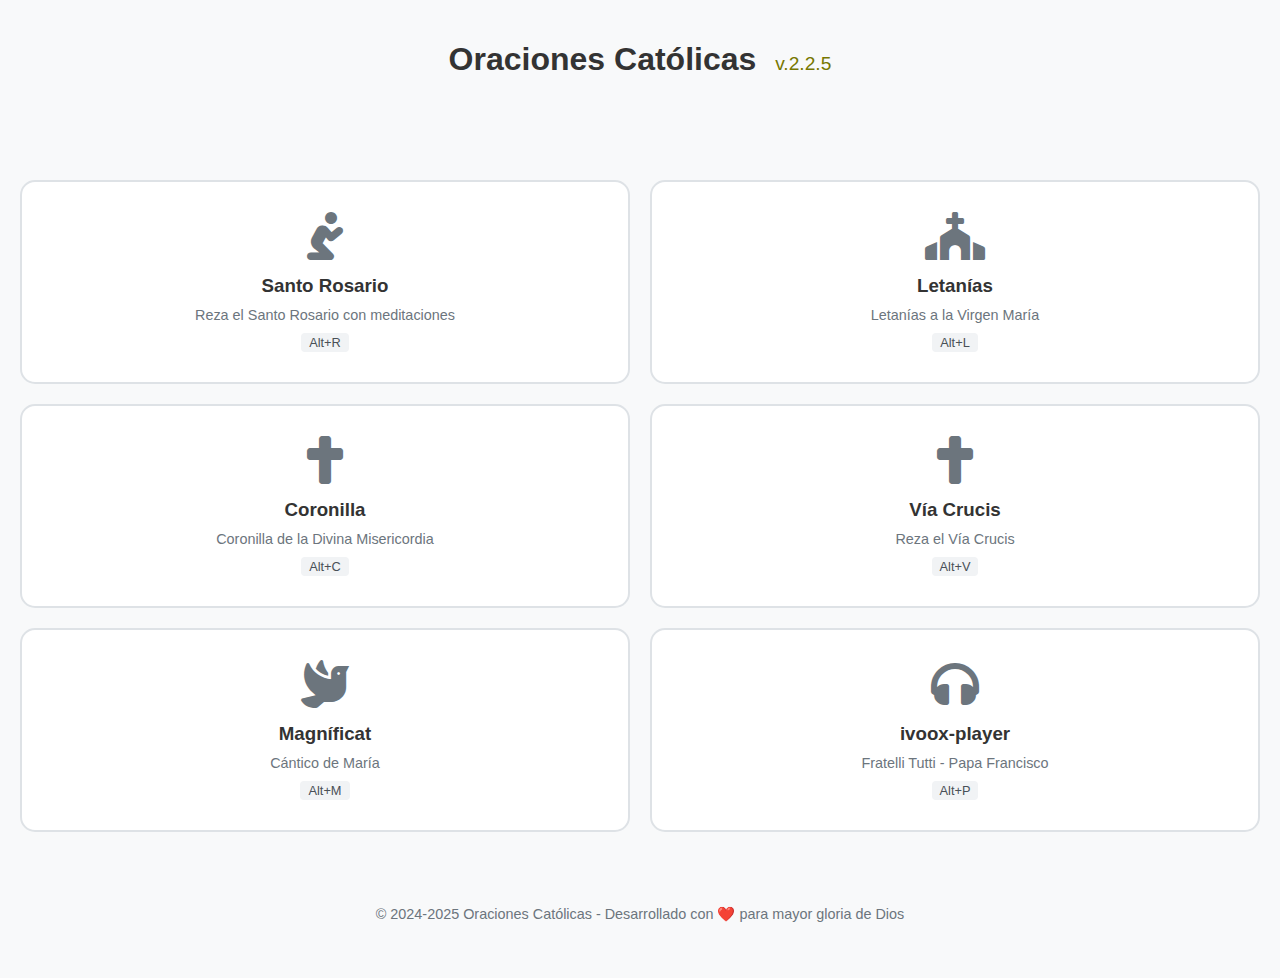
<file: index.html>
<!DOCTYPE html>
<html lang="es">
<head>
    <meta charset="UTF-8">
    <meta name="viewport" content="width=device-width, initial-scale=1.0">
    <title>Oraciones Católicas</title>
    <link rel="stylesheet" href="https://cdnjs.cloudflare.com/ajax/libs/font-awesome/5.15.4/css/all.min.css">
    <style>
        body {
            font-family: Arial, sans-serif;
            margin: 0;
            padding: 20px;
            background-color: #f8f9fa;
            min-height: 100vh;
            display: flex;
            flex-direction: column;
            align-items: center;
        }

        .titulo {
            text-align: center;
            margin-bottom: 40px;
            color: #333;
        }

        .version {
            font-size: 0.6em;
            color: #770;
            font-weight: normal;
            margin-left: 10px;
        }

        .menu-grid {
            display: grid;
            grid-template-columns: repeat(2, 1fr);
            gap: 20px;
            min-width: 100px;
            width: 100%;
            padding: 20px;
            margin: 20px 0;
        }

        .menu-item {
            display: flex;
            flex-direction: column;
            align-items: center;
            padding: 30px;
            background-color: white;
            border: 2px solid #dee2e6;
            border-radius: 15px;
            text-decoration: none;
            color: #333;
            transition: all 0.3s ease;
        }

        .menu-item:hover {
            transform: translateY(-5px);
            box-shadow: 0 5px 15px rgba(0,0,0,0.1);
        }

        .menu-item i {
            font-size: 48px;
            margin-bottom: 15px;
            color: #6c757d;
        }

        .menu-item:hover i {
            color: #495057;
        }

        .menu-item h3 {
            margin: 0;
            text-align: center;
        }

        .menu-item p {
            margin: 10px 0 0;
            font-size: 0.9em;
            color: #6c757d;
            text-align: center;
        }

        .tecla {
            display: inline-block;
            padding: 2px 8px;
            background-color: #f1f3f5;
            border-radius: 4px;
            font-size: 0.8em;
            color: #495057;
            margin-top: 10px;
        }

        footer {
            margin-top: auto;
            padding: 20px;
            color: #6c757d;
            text-align: center;
            font-size: 0.9em;
        }

        /* Media Queries para dispositivos móviles */
        @media (max-width: 768px) {
            .menu-grid {
                grid-template-columns: 1fr;
            }

            .menu-item h3 {
                font-size: 1.5em;
            }

            .menu-item p {
                font-size: 1em;
            }

            .menu-item i {
                font-size: 56px;
            }
        }
    </style>
</head>
<body>
    <div class="titulo">
        <h1>Oraciones Católicas <span id="version" class="version">v.3.1</span></h1>
    </div>

    <div class="menu-grid">
        <a href="SantoRosario/SantoRosario-SVG-v.1.html" class="menu-item">
            <i class="fas fa-pray"></i>
            <h3>Santo Rosario</h3>
            <p>Reza el Santo Rosario con meditaciones</p>
            <span class="tecla">Alt+R</span>
        </a>

        <a href="Letanias_.html" class="menu-item">
            <i class="fas fa-church"></i>
            <h3>Letanías</h3>
            <p>Letanías a la Virgen María</p>
            <span class="tecla">Alt+L</span>
        </a>

        <a href="CoronillaDivinaMisericordia/CoronillaDivinaMisericordia.html" class="menu-item">
            <i class="fas fa-cross"></i>
            <h3>Coronilla</h3>
            <p>Coronilla de la Divina Misericordia</p>
            <span class="tecla">Alt+C</span>
        </a>

        <a href="ViaCrucis/ViaCrucis-Cuaresma.html" class="menu-item">
            <i class="fas fa-cross"></i>
            <h3>Vía Crucis</h3>
            <p>Reza el Vía Crucis</p>
            <span class="tecla">Alt+V</span>
        </a>

        <a href="Magnificat.html" class="menu-item">
            <i class="fas fa-dove"></i>
            <h3>Magníficat</h3>
            <p>Cántico de María</p>
            <span class="tecla">Alt+M</span>
        </a>

        <a href="ivoox-player.html" target="_blank" class="menu-item">
            <i class="fas fa-headphones"></i>
            <h3>ivoox-player</h3>
            <p>Fratelli Tutti - Papa Francisco</p>
            <span class="tecla">Alt+P</span>
        </a>

    </div>

    <footer>
        <p>© 2024-2025 Oraciones Católicas - Desarrollado con ❤️ para mayor gloria de Dios</p>
    </footer>

    <script src="menu.js"></script>
    <script>
        // Manejar atajos de teclado
        document.addEventListener('keydown', (e) => {
            if (e.altKey) {
                switch(e.key.toLowerCase()) {
                    case 'r':
                        window.location.href = 'SantoRosario/SantoRosario-SVG-v.1.html';
                        break;
                    case 'c':
                        window.location.href = 'CoronillaDivinaMisericordia/CoronillaDivinaMisericordia.html';
                        break;
                    case 'l':
                        window.location.href = 'Letanias_.html';
                        break;
                    case 'm':
                        window.location.href = 'Magnificat.html';
                        break;
                    case 'p':
                        window.location.href = 'ivoox-player.html';
                        break;
                    case 'v':
                        window.location.href = 'ViaCrucis/ViaCrucis-Cuaresma.html';
                        break;
                }
            }
        });
        //recupera la version del archivo que está en el menú
        document.getElementById('version').innerText = 'v.' + menuConfig.version;
        // Eliminar el menú después de que se haya cargado, porque en este punto ya no se necesita
        document.addEventListener('DOMContentLoaded', () => {
            deleteMenu();
        });
    </script>
</body>
</html>
</file>
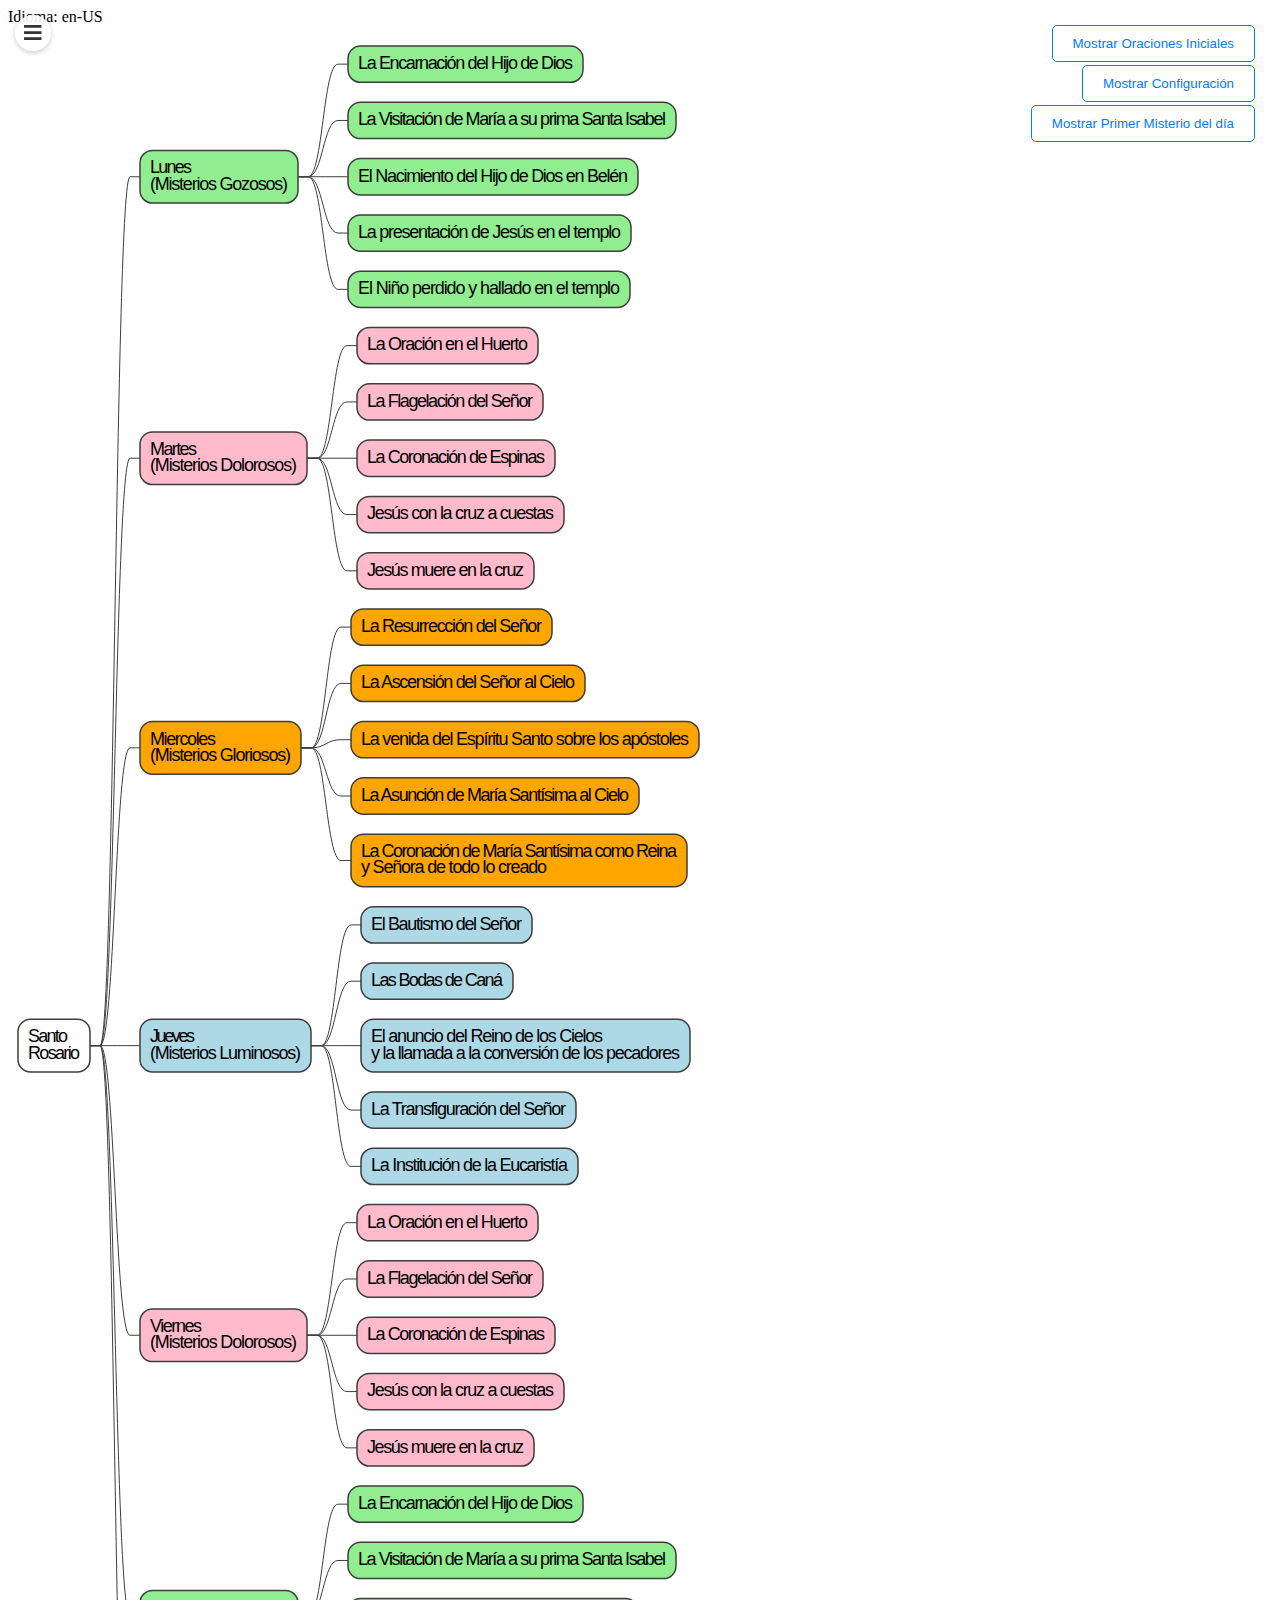
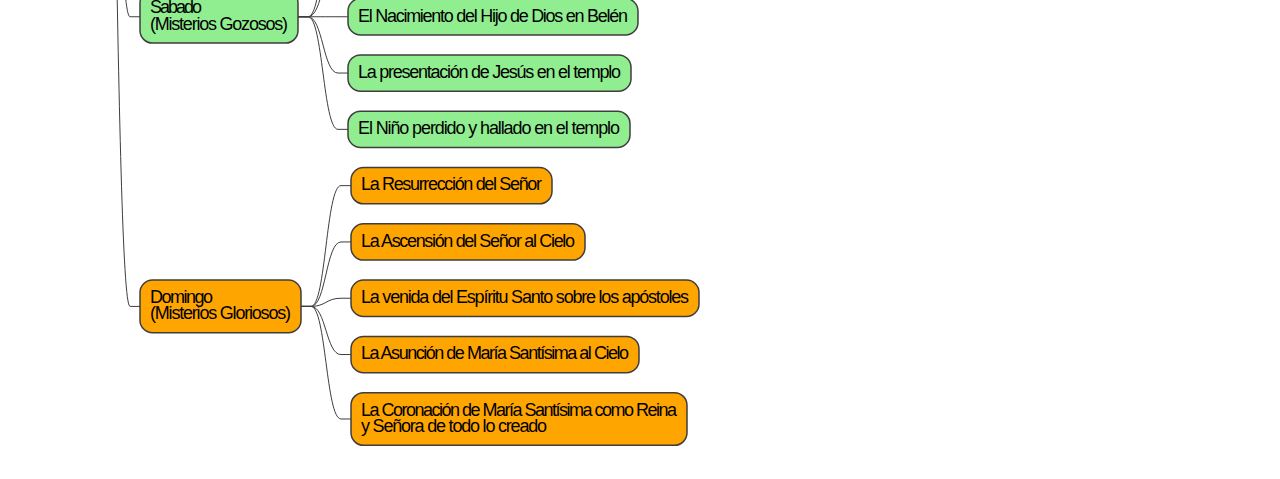
<file: SantoRosario/SantoRosario-SVG-v.1.html>
<!DOCTYPE html>
<html lang="es">
<head>
  <meta charset="UTF-8">
  <meta name="viewport" content="width=device-width, initial-scale=1.0">
  <title>Oracion del Santo Rosario</title>
  <link rel="stylesheet" type="text/css" href="styles.css">
  <link rel="stylesheet" href="https://cdnjs.cloudflare.com/ajax/libs/font-awesome/5.15.4/css/all.min.css">
  <link rel="stylesheet" href="../menu.css">
  <script src="../menu.js"></script>
</head>
<body>
    <div id="evento">Traza</div>
    <svg xmlns="http://www.w3.org/2000/svg" xmlns:xlink="http://www.w3.org/1999/xlink" contentStyleType="text/css" height="2041px" preserveAspectRatio="none" style="width:703px;height:2041px;background:#FFFFFF;" version="1.1" viewBox="0 0 703 2041" width="703px" zoomAndPan="magnify">
        <defs/>
        <g>
            <rect id="SantoRosario" fill="#FFFFFF" height="52.5938" rx="12.5" ry="12.5" style="stroke:#3f3d3d;stroke-width:1.5;" width="72" x="10" y="993.3438" onclick="toggleVisibility('SantoRosario')"/>
            <text id="SR1" fill="#000000" font-family="sans-serif" font-size="14" lengthAdjust="spacing" textLength="40" x="20" y="1016.3389" onclick="toggleVisibility('SantoRosario')">Santo</text>
            <text id="SR2" fill="#000000" font-family="sans-serif" font-size="14" lengthAdjust="spacing" textLength="52" x="20" y="1032.6357" onclick="toggleVisibility('SantoRosario')">Rosario</text>


            <rect id="Lunes" fill="#90EE90" height="52.5938" rx="12.5" ry="12.5" style="stroke:#3f3d3d;stroke-width:1.5;" width="158" x="132" y="124.4453" onclick="toggleVisibility('Lunes')"/>
            <text id="L" fill="#000000" font-family="sans-serif" font-size="14" lengthAdjust="spacing" textLength="42" x="142" y="147.4404" onclick="toggleVisibility('Lunes')">Lunes</text>
            <text id="TL" fill="#000000" font-family="sans-serif" font-size="14" lengthAdjust="spacing" textLength="138" x="142" y="163.7373" onclick="toggleVisibility('Lunes')">(Misterios Gozosos)</text>
            
            <rect id="RL1" fill="#90EE90" height="36.2969" rx="12.5" ry="12.5" style="stroke:#3f3d3d;stroke-width:1.5;" width="235" x="340" y="20" onclick="event.stopPropagation(); toggleVisibilityMisterio('RL1')"/>
            <text id="TL1" fill="#000000" font-family="sans-serif" font-size="14" lengthAdjust="spacing" textLength="215" x="350" y="42.9951" onclick="event.stopPropagation(); toggleVisibilityMisterio('RL1')">La Encarnación del Hijo de Dios</text>
            
            <path id="PL1" d="M290,150.7422 L300,150.7422 C315,150.7422 315,38.1484 330,38.1484 L340,38.1484 " fill="none" style="stroke:#3f3d3d;stroke-width:1.0;"/>
            
                <rect id="RL2" fill="#90EE90" height="36.2969" rx="12.5" ry="12.5" style="stroke:#3f3d3d;stroke-width:1.5;" width="328" x="340" y="76.2969" onclick="toggleVisibilityMisterio('RL2')"/>
                <text id="TL2" fill="#000000" font-family="sans-serif" font-size="14" lengthAdjust="spacing" textLength="308" x="350" y="99.292" onclick="toggleVisibilityMisterio('RL2')">La Visitación de María a su prima Santa Isabel</text>
            
            <path id="PL2" d="M290,150.7422 L300,150.7422 C315,150.7422 315,94.4453 330,94.4453 L340,94.4453 " fill="none" style="stroke:#3f3d3d;stroke-width:1.0;"/>
            
                <rect id="RL3" fill="#90EE90" height="36.2969" rx="12.5" ry="12.5" style="stroke:#3f3d3d;stroke-width:1.5;" width="290" x="340" y="132.5938" onclick="toggleVisibilityMisterio('RL3')"/>
                <text id="TL3" fill="#000000" font-family="sans-serif" font-size="14" lengthAdjust="spacing" textLength="270" x="350" y="155.5889" onclick="toggleVisibilityMisterio('RL3')">El Nacimiento del Hijo de Dios en Belén</text>
            
            <path id="PL3" d="M290,150.7422 L300,150.7422 C315,150.7422 315,150.7422 330,150.7422 L340,150.7422 " fill="none" style="stroke:#3f3d3d;stroke-width:1.0;"/>
            
                <rect id="RL4" fill="#90EE90" height="36.2969" rx="12.5" ry="12.5" style="stroke:#3f3d3d;stroke-width:1.5;" width="283" x="340" y="188.8906" onclick="toggleVisibilityMisterio('RL4')"/>
                <text id="TL4" fill="#000000" font-family="sans-serif" font-size="14" lengthAdjust="spacing" textLength="263" x="350" y="211.8857" onclick="toggleVisibilityMisterio('RL4')">La presentación de Jesús en el templo</text>
            
            <path id="PL4" d="M290,150.7422 L300,150.7422 C315,150.7422 315,207.0391 330,207.0391 L340,207.0391 " fill="none" style="stroke:#3f3d3d;stroke-width:1.0;"/>
            
                <rect id="RL5" fill="#90EE90" height="36.2969" rx="12.5" ry="12.5" style="stroke:#3f3d3d;stroke-width:1.5;" width="282" x="340" y="245.1875" onclick="toggleVisibilityMisterio('RL5')"/>
                <text id="TL5" fill="#000000" font-family="sans-serif" font-size="14" lengthAdjust="spacing" textLength="262" x="350" y="268.1826" onclick="toggleVisibilityMisterio('RL5')">El  Niño perdido y hallado en el templo</text>
                
            <path id="PL5" d="M290,150.7422 L300,150.7422 C315,150.7422 315,263.3359 330,263.3359 L340,263.3359 " fill="none" style="stroke:#3f3d3d;stroke-width:1.0;"/>
            <path id="PL" d="M82,1019.6406 L92,1019.6406 C107,1019.6406 107,150.7422 122,150.7422 L132,150.7422 " fill="none" style="stroke:#3f3d3d;stroke-width:1.0;"/>


            <rect id="Martes" fill="#FFBBCC" height="52.5938" rx="12.5" ry="12.5" style="stroke:#3f3d3d;stroke-width:1.5;" width="167" x="132" y="405.9297" onclick="toggleVisibility('Martes')"/>
            <text id="M" fill="#000000" font-family="sans-serif" font-size="14" lengthAdjust="spacing" textLength="47" x="142" y="428.9248" onclick="toggleVisibility('Martes')">Martes</text>
            <text id="TM" fill="#000000" font-family="sans-serif" font-size="14" lengthAdjust="spacing" textLength="147" x="142" y="445.2217" onclick="toggleVisibility('Martes')">(Misterios Dolorosos)</text>
            
                <rect id="RM1" fill="#FFBBCC" height="36.2969" rx="12.5" ry="12.5" style="stroke:#3f3d3d;stroke-width:1.5;" width="181" x="349" y="301.4844" onclick="toggleVisibilityMisterio('RM1')"/>
                <text id="TM1" fill="#000000" font-family="sans-serif" font-size="14" lengthAdjust="spacing" textLength="161" x="359" y="324.4795" onclick="toggleVisibilityMisterio('RM1')">La Oración en el Huerto</text>
        
            <path id="PM1" d="M299,432.2266 L309,432.2266 C324,432.2266 324,319.6328 339,319.6328 L349,319.6328 " fill="none" style="stroke:#3f3d3d;stroke-width:1.0;"/>
        
                <rect id="RM2" fill="#FFBBCC" height="36.2969" rx="12.5" ry="12.5" style="stroke:#3f3d3d;stroke-width:1.5;" width="186" x="349" y="357.7813" onclick="toggleVisibilityMisterio('RM2')"/>
                <text id="TM2" fill="#000000" font-family="sans-serif" font-size="14" lengthAdjust="spacing" textLength="166" x="359" y="380.7764" onclick="toggleVisibilityMisterio('RM2')">La Flagelación del Señor</text>
        
            <path id="PM2" d="M299,432.2266 L309,432.2266 C324,432.2266 324,375.9297 339,375.9297 L349,375.9297 " fill="none" style="stroke:#3f3d3d;stroke-width:1.0;"/>

                <rect id="RM3" fill="#FFBBCC" height="36.2969" rx="12.5" ry="12.5" style="stroke:#3f3d3d;stroke-width:1.5;" width="198" x="349" y="414.0781" onclick="toggleVisibilityMisterio('RM3')"/>
                <text id="TM3" fill="#000000" font-family="sans-serif" font-size="14" lengthAdjust="spacing" textLength="178" x="359" y="437.0732" onclick="toggleVisibilityMisterio('RM3')">La Coronación de Espinas</text>

            <path id="PM3" d="M299,432.2266 L309,432.2266 C324,432.2266 324,432.2266 339,432.2266 L349,432.2266 " fill="none" style="stroke:#3f3d3d;stroke-width:1.0;"/>

                <rect id="RM4" fill="#FFBBCC" height="36.2969" rx="12.5" ry="12.5" style="stroke:#3f3d3d;stroke-width:1.5;" width="207" x="349" y="470.375" onclick="toggleVisibilityMisterio('RM4')"/>
                <text id="TM4" fill="#000000" font-family="sans-serif" font-size="14" lengthAdjust="spacing" textLength="187" x="359" y="493.3701" onclick="toggleVisibilityMisterio('RM4')">Jesús con la cruz a cuestas</text>

            <path id="PM4" d="M299,432.2266 L309,432.2266 C324,432.2266 324,488.5234 339,488.5234 L349,488.5234 " fill="none" style="stroke:#3f3d3d;stroke-width:1.0;"/>

                <rect id="RM5" fill="#FFBBCC" height="36.2969" rx="12.5" ry="12.5" style="stroke:#3f3d3d;stroke-width:1.5;" width="177" x="349" y="526.6719" onclick="toggleVisibilityMisterio('RM5')"/>
                <text id="TM5" fill="#000000" font-family="sans-serif" font-size="14" lengthAdjust="spacing" textLength="157" x="359" y="549.667" onclick="toggleVisibilityMisterio('RM5')">Jesús muere en la cruz</text>

            <path id="PM5" d="M299,432.2266 L309,432.2266 C324,432.2266 324,544.8203 339,544.8203 L349,544.8203 " fill="none" style="stroke:#3f3d3d;stroke-width:1.0;"/>
            <path id="PM" d="M82,1019.6406 L92,1019.6406 C107,1019.6406 107,432.2266 122,432.2266 L132,432.2266 " fill="none" style="stroke:#3f3d3d;stroke-width:1.0;"/>


            <rect id="Miercoles" fill="#FFA500" height="52.5938" rx="12.5" ry="12.5" style="stroke:#3f3d3d;stroke-width:1.5;" width="161" x="132" y="695.5625" onclick="toggleVisibility('Miercoles')"/>
            <text id="X" fill="#000000" font-family="sans-serif" font-size="14" lengthAdjust="spacing" textLength="66" x="142" y="718.5576" onclick="toggleVisibility('Miercoles')">Miercoles</text>
            <text id="TX" fill="#000000" font-family="sans-serif" font-size="14" lengthAdjust="spacing" textLength="141" x="142" y="734.8545" onclick="toggleVisibility('Miercoles')">(Misterios Gloriosos)</text>

                <rect id="RX1" fill="#FFA500" height="36.2969" rx="12.5" ry="12.5" style="stroke:#3f3d3d;stroke-width:1.5;" width="201" x="343" y="582.9688" onclick="toggleVisibilityMisterio('RX1')"/>
                <text id="TX1" fill="#000000" font-family="sans-serif" font-size="14" lengthAdjust="spacing" textLength="181" x="353" y="605.9639" onclick="toggleVisibilityMisterio('RX1')">La Resurrección del Señor</text>

            <path id="PX1" d="M293,721.8594 L303,721.8594 C318,721.8594 318,601.1172 333,601.1172 L343,601.1172 " fill="none" style="stroke:#3f3d3d;stroke-width:1.0;"/>

                <rect id="RX2" fill="#FFA500" height="36.2969" rx="12.5" ry="12.5" style="stroke:#3f3d3d;stroke-width:1.5;" width="234" x="343" y="639.2656" onclick="toggleVisibilityMisterio('RX2')"/>
                <text id="TX2" fill="#000000" font-family="sans-serif" font-size="14" lengthAdjust="spacing" textLength="214" x="353" y="662.2607" onclick="toggleVisibilityMisterio('RX2')">La Ascensión del Señor al Cielo</text>

            <path id="PX2" d="M293,721.8594 L303,721.8594 C318,721.8594 318,657.4141 333,657.4141 L343,657.4141 " fill="none" style="stroke:#3f3d3d;stroke-width:1.0;"/>

                <rect id="RX3" fill="#FFA500" height="36.2969" rx="12.5" ry="12.5" style="stroke:#3f3d3d;stroke-width:1.5;" width="348" x="343" y="695.5625" onclick="toggleVisibilityMisterio('RX3')"/>
                <text id="TX3" fill="#000000" font-family="sans-serif" font-size="14" lengthAdjust="spacing" textLength="328" x="353" y="718.5576" onclick="toggleVisibilityMisterio('RX3')">La venida del Espíritu Santo sobre los apóstoles</text>

            <path id="PX3" d="M293,721.8594 L303,721.8594 C318,721.8594 318,713.7109 333,713.7109 L343,713.7109 " fill="none" style="stroke:#3f3d3d;stroke-width:1.0;"/>

                <rect id="RX4" fill="#FFA500" height="36.2969" rx="12.5" ry="12.5" style="stroke:#3f3d3d;stroke-width:1.5;" width="288" x="343" y="751.8594" onclick="toggleVisibilityMisterio('RX4')"/>
                <text id="TX4" fill="#000000" font-family="sans-serif" font-size="14" lengthAdjust="spacing" textLength="268" x="353" y="774.8545" onclick="toggleVisibilityMisterio('RX4')">La Asunción de María Santísima al Cielo</text>

            <path id="PX4" d="M293,721.8594 L303,721.8594 C318,721.8594 318,770.0078 333,770.0078 L343,770.0078 " fill="none" style="stroke:#3f3d3d;stroke-width:1.0;"/>

                <rect id="RX5" fill="#FFA500" height="52.5938" rx="12.5" ry="12.5" style="stroke:#3f3d3d;stroke-width:1.5;" width="336" x="343" y="808.1563" onclick="toggleVisibilityMisterio('RX5')"/>
                <text id="TX5" fill="#000000" font-family="sans-serif" font-size="14" lengthAdjust="spacing" textLength="316" x="353" y="831.1514" onclick="toggleVisibilityMisterio('RX5')">La Coronación de María Santísima como Reina</text>
                <text id="TX5" fill="#000000" font-family="sans-serif" font-size="14" lengthAdjust="spacing" textLength="186" x="353" y="847.4482" onclick="toggleVisibilityMisterio('RX5')">y Señora de todo lo creado</text>

            <path id="PX5" d="M293,721.8594 L303,721.8594 C318,721.8594 318,834.4531 333,834.4531 L343,834.4531 " fill="none" style="stroke:#3f3d3d;stroke-width:1.0;"/>
            <path id="PX" d="M82,1019.6406 L92,1019.6406 C107,1019.6406 107,721.8594 122,721.8594 L132,721.8594 " fill="none" style="stroke:#3f3d3d;stroke-width:1.0;"/>


            <rect id="Jueves" fill="#ADD8E6" height="52.5938" rx="12.5" ry="12.5" style="stroke:#3f3d3d;stroke-width:1.5;" width="171" x="132" y="993.3438" onclick="toggleVisibility('Jueves')"/>
            <text id="J" fill="#000000" font-family="sans-serif" font-size="14" lengthAdjust="spacing" textLength="45" x="142" y="1016.3389" onclick="toggleVisibility('Jueves')">Jueves</text>
            <text id="TJ" fill="#000000" font-family="sans-serif" font-size="14" lengthAdjust="spacing" textLength="151" x="142" y="1032.6357" onclick="toggleVisibility('Jueves')">(Misterios Luminosos)</text>

                <rect id="RJ1" fill="#ADD8E6" height="36.2969" rx="12.5" ry="12.5" style="stroke:#3f3d3d;stroke-width:1.5;" width="171" x="353" y="880.75" onclick="toggleVisibilityMisterio('RJ1')"/>
                <text id="TJ1" fill="#000000" font-family="sans-serif" font-size="14" lengthAdjust="spacing" textLength="151" x="363" y="903.7451" onclick="toggleVisibilityMisterio('RJ1')">El Bautismo del Señor</text>

            <path id="PJ1" d="M303,1019.6406 L313,1019.6406 C328,1019.6406 328,898.8984 343,898.8984 L353,898.8984 " fill="none" style="stroke:#3f3d3d;stroke-width:1.0;"/>

                <rect id="RJ2" fill="#ADD8E6" height="36.2969" rx="12.5" ry="12.5" style="stroke:#3f3d3d;stroke-width:1.5;" width="152" x="353" y="937.0469" onclick="toggleVisibilityMisterio('RJ2')"/>
                <text id="TJ2" fill="#000000" font-family="sans-serif" font-size="14" lengthAdjust="spacing" textLength="132" x="363" y="960.042" onclick="toggleVisibilityMisterio('RJ2')">Las Bodas de Caná</text>

            <path id="PJ2" d="M303,1019.6406 L313,1019.6406 C328,1019.6406 328,955.1953 343,955.1953 L353,955.1953 " fill="none" style="stroke:#3f3d3d;stroke-width:1.0;"/>

                <rect id="RJ3" fill="#ADD8E6" height="52.5938" rx="12.5" ry="12.5" style="stroke:#3f3d3d;stroke-width:1.5;" width="329" x="353" y="993.3438" onclick="toggleVisibilityMisterio('RJ3')"/>
                <text id="TJ3" fill="#000000" font-family="sans-serif" font-size="14" lengthAdjust="spacing" textLength="232" x="363" y="1016.3389" onclick="toggleVisibilityMisterio('RJ3')">El anuncio del Reino de los Cielos</text>
                <text id="TJ3" fill="#000000" font-family="sans-serif" font-size="14" lengthAdjust="spacing" textLength="309" x="363" y="1032.6357" onclick="toggleVisibilityMisterio('RJ3')">y la llamada a la conversión de los pecadores</text>

            <path id="PJ3" d="M303,1019.6406 L313,1019.6406 C328,1019.6406 328,1019.6406 343,1019.6406 L353,1019.6406 " fill="none" style="stroke:#3f3d3d;stroke-width:1.0;"/>

                <rect id="RJ4" fill="#ADD8E6" height="36.2969" rx="12.5" ry="12.5" style="stroke:#3f3d3d;stroke-width:1.5;" width="215" x="353" y="1065.9375" onclick="toggleVisibilityMisterio('RJ4')"/>
                <text id="TJ4" fill="#000000" font-family="sans-serif" font-size="14" lengthAdjust="spacing" textLength="195" x="363" y="1088.9326" onclick="toggleVisibilityMisterio('RJ4')">La Transfiguración del Señor</text>

            <path id="PJ4" d="M303,1019.6406 L313,1019.6406 C328,1019.6406 328,1084.0859 343,1084.0859 L353,1084.0859 " fill="none" style="stroke:#3f3d3d;stroke-width:1.0;"/>

                <rect id="RJ5" fill="#ADD8E6" height="36.2969" rx="12.5" ry="12.5" style="stroke:#3f3d3d;stroke-width:1.5;" width="217" x="353" y="1122.2344" onclick="toggleVisibilityMisterio('RJ5')"/>
                <text id="TJ5" fill="#000000" font-family="sans-serif" font-size="14" lengthAdjust="spacing" textLength="197" x="363" y="1145.2295" onclick="toggleVisibilityMisterio('RJ5')">La Institución de la Eucaristía</text>

            <path id="PJ5" d="M303,1019.6406 L313,1019.6406 C328,1019.6406 328,1140.3828 343,1140.3828 L353,1140.3828 " fill="none" style="stroke:#3f3d3d;stroke-width:1.0;"/>
            <path id="PJ" d="M82,1019.6406 L92,1019.6406 C107,1019.6406 107,1019.6406 122,1019.6406 L132,1019.6406 " fill="none" style="stroke:#3f3d3d;stroke-width:1.0;"/>


            <rect id="Viernes" fill="#FFBBCC" height="52.5938" rx="12.5" ry="12.5" style="stroke:#3f3d3d;stroke-width:1.5;" width="167" x="132" y="1282.9766" onclick="toggleVisibility('Viernes')"/>
            <text id="V" fill="#000000" font-family="sans-serif" font-size="14" lengthAdjust="spacing" textLength="52" x="142" y="1305.9717" onclick="toggleVisibility('Viernes')">Viernes</text>
            <text id="TV" fill="#000000" font-family="sans-serif" font-size="14" lengthAdjust="spacing" textLength="147" x="142" y="1322.2686" onclick="toggleVisibility('Viernes')">(Misterios Dolorosos)</text>

                <rect id="RV1" fill="#FFBBCC" height="36.2969" rx="12.5" ry="12.5" style="stroke:#3f3d3d;stroke-width:1.5;" width="181" x="349" y="1178.5313" onclick="toggleVisibilityMisterio('RV1')"/>
                <text id="TV1" fill="#000000" font-family="sans-serif" font-size="14" lengthAdjust="spacing" textLength="161" x="359" y="1201.5264" onclick="toggleVisibilityMisterio('RV1')">La Oración en el Huerto</text>

            <path id="PV1" d="M299,1309.2734 L309,1309.2734 C324,1309.2734 324,1196.6797 339,1196.6797 L349,1196.6797 " fill="none" style="stroke:#3f3d3d;stroke-width:1.0;"/>

                <rect id="RV2" fill="#FFBBCC" height="36.2969" rx="12.5" ry="12.5" style="stroke:#3f3d3d;stroke-width:1.5;" width="186" x="349" y="1234.8281" onclick="toggleVisibilityMisterio('RV2')"/>
                <text id="TV2" fill="#000000" font-family="sans-serif" font-size="14" lengthAdjust="spacing" textLength="166" x="359" y="1257.8232" onclick="toggleVisibilityMisterio('RV2')">La Flagelación del Señor</text>

            <path id="PV2" d="M299,1309.2734 L309,1309.2734 C324,1309.2734 324,1252.9766 339,1252.9766 L349,1252.9766 " fill="none" style="stroke:#3f3d3d;stroke-width:1.0;"/>

                <rect id="RV3" fill="#FFBBCC" height="36.2969" rx="12.5" ry="12.5" style="stroke:#3f3d3d;stroke-width:1.5;" width="198" x="349" y="1291.125" onclick="toggleVisibilityMisterio('RV3')"/>
                <text id="TV3" fill="#000000" font-family="sans-serif" font-size="14" lengthAdjust="spacing" textLength="178" x="359" y="1314.1201" onclick="toggleVisibilityMisterio('RV3')">La Coronación de Espinas</text>

            <path id="PV3" d="M299,1309.2734 L309,1309.2734 C324,1309.2734 324,1309.2734 339,1309.2734 L349,1309.2734 " fill="none" style="stroke:#3f3d3d;stroke-width:1.0;"/>

                <rect id="RV4" fill="#FFBBCC" height="36.2969" rx="12.5" ry="12.5" style="stroke:#3f3d3d;stroke-width:1.5;" width="207" x="349" y="1347.4219" onclick="toggleVisibilityMisterio('RV4')"/>
                <text id="TV4" fill="#000000" font-family="sans-serif" font-size="14" lengthAdjust="spacing" textLength="187" x="359" y="1370.417" onclick="toggleVisibilityMisterio('RV4')">Jesús con la cruz a cuestas</text>

            <path id="PV4" d="M299,1309.2734 L309,1309.2734 C324,1309.2734 324,1365.5703 339,1365.5703 L349,1365.5703 " fill="none" style="stroke:#3f3d3d;stroke-width:1.0;"/>

                <rect id="RV5" fill="#FFBBCC" height="36.2969" rx="12.5" ry="12.5" style="stroke:#3f3d3d;stroke-width:1.5;" width="177" x="349" y="1403.7188" onclick="toggleVisibilityMisterio('RV5')"/>
                <text id="TV5" fill="#000000" font-family="sans-serif" font-size="14" lengthAdjust="spacing" textLength="157" x="359" y="1426.7139" onclick="toggleVisibilityMisterio('RV5')">Jesús muere en la cruz</text>

            <path id="PV5" d="M299,1309.2734 L309,1309.2734 C324,1309.2734 324,1421.8672 339,1421.8672 L349,1421.8672 " fill="none" style="stroke:#3f3d3d;stroke-width:1.0;"/>
            <path id="PV" d="M82,1019.6406 L92,1019.6406 C107,1019.6406 107,1309.2734 122,1309.2734 L132,1309.2734 " fill="none" style="stroke:#3f3d3d;stroke-width:1.0;"/>


            <rect id="Sabado" fill="#90EE90" height="52.5938" rx="12.5" ry="12.5" style="stroke:#3f3d3d;stroke-width:1.5;" width="158" x="132" y="1564.4609" onclick="toggleVisibility('Sabado')"/>
            <text id="S" fill="#000000" font-family="sans-serif" font-size="14" lengthAdjust="spacing" textLength="52" x="142" y="1587.4561" onclick="toggleVisibility('Sabado')">Sabado</text>
            <text id="TS" fill="#000000" font-family="sans-serif" font-size="14" lengthAdjust="spacing" textLength="138" x="142" y="1603.7529" onclick="toggleVisibility('Sabado')">(Misterios Gozosos)</text>

                <rect id="RS1" fill="#90EE90" height="36.2969" rx="12.5" ry="12.5" style="stroke:#3f3d3d;stroke-width:1.5;" width="235" x="340" y="1460.0156" onclick="toggleVisibilityMisterio('RS1')"/>
                <text id="TS1" fill="#000000" font-family="sans-serif" font-size="14" lengthAdjust="spacing" textLength="215" x="350" y="1483.0107" onclick="toggleVisibilityMisterio('RS1')">La Encarnación del Hijo de Dios</text>

            <path id="PS1" d="M290,1590.7578 L300,1590.7578 C315,1590.7578 315,1478.1641 330,1478.1641 L340,1478.1641 " fill="none" style="stroke:#3f3d3d;stroke-width:1.0;"/>

                <rect id="RS2" fill="#90EE90" height="36.2969" rx="12.5" ry="12.5" style="stroke:#3f3d3d;stroke-width:1.5;" width="328" x="340" y="1516.3125" onclick="toggleVisibilityMisterio('RS2')"/>
                <text id="TS2" fill="#000000" font-family="sans-serif" font-size="14" lengthAdjust="spacing" textLength="308" x="350" y="1539.3076" onclick="toggleVisibilityMisterio('RS2')">La Visitación de María a su prima Santa Isabel</text>

            <path id="PS2" d="M290,1590.7578 L300,1590.7578 C315,1590.7578 315,1534.4609 330,1534.4609 L340,1534.4609 " fill="none" style="stroke:#3f3d3d;stroke-width:1.0;"/>

                <rect id="RS3" fill="#90EE90" height="36.2969" rx="12.5" ry="12.5" style="stroke:#3f3d3d;stroke-width:1.5;" width="290" x="340" y="1572.6094" onclick="toggleVisibilityMisterio('RS3')"/>
                <text id="TS3" fill="#000000" font-family="sans-serif" font-size="14" lengthAdjust="spacing" textLength="270" x="350" y="1595.6045" onclick="toggleVisibilityMisterio('RS3')">El Nacimiento del Hijo de Dios en Belén</text>

            <path id="PS3" d="M290,1590.7578 L300,1590.7578 C315,1590.7578 315,1590.7578 330,1590.7578 L340,1590.7578 " fill="none" style="stroke:#3f3d3d;stroke-width:1.0;"/>

                <rect id="RS4" fill="#90EE90" height="36.2969" rx="12.5" ry="12.5" style="stroke:#3f3d3d;stroke-width:1.5;" width="283" x="340" y="1628.9063" onclick="toggleVisibilityMisterio('RS4')"/>
                <text id="TS4" fill="#000000" font-family="sans-serif" font-size="14" lengthAdjust="spacing" textLength="263" x="350" y="1651.9014" onclick="toggleVisibilityMisterio('RS4')">La presentación de Jesús en el templo</text>

            <path id="PS4" d="M290,1590.7578 L300,1590.7578 C315,1590.7578 315,1647.0547 330,1647.0547 L340,1647.0547 " fill="none" style="stroke:#3f3d3d;stroke-width:1.0;"/>

                <rect id="RS5" fill="#90EE90" height="36.2969" rx="12.5" ry="12.5" style="stroke:#3f3d3d;stroke-width:1.5;" width="282" x="340" y="1685.2031" onclick="toggleVisibilityMisterio('RS5')"/>
                <text id="TS5" fill="#000000" font-family="sans-serif" font-size="14" lengthAdjust="spacing" textLength="262" x="350" y="1708.1982" onclick="toggleVisibilityMisterio('RS5')">El  Niño perdido y hallado en el templo</text>

            <path id="PS5" d="M290,1590.7578 L300,1590.7578 C315,1590.7578 315,1703.3516 330,1703.3516 L340,1703.3516 " fill="none" style="stroke:#3f3d3d;stroke-width:1.0;"/>
            <path id="PS" d="M82,1019.6406 L92,1019.6406 C107,1019.6406 107,1590.7578 122,1590.7578 L132,1590.7578 " fill="none" style="stroke:#3f3d3d;stroke-width:1.0;"/>


            <rect id="Domingo" fill="#FFA500" height="52.5938" rx="12.5" ry="12.5" style="stroke:#3f3d3d;stroke-width:1.5;" width="161" x="132" y="1854.0938" onclick="toggleVisibility('Domingo')"/>
            <text id="D" fill="#000000" font-family="sans-serif" font-size="14" lengthAdjust="spacing" textLength="63" x="142" y="1877.0889" onclick="toggleVisibility('Domingo')">Domingo</text>
            <text id="TD" fill="#000000" font-family="sans-serif" font-size="14" lengthAdjust="spacing" textLength="141" x="142" y="1893.3857" onclick="toggleVisibility('Domingo')">(Misterios Gloriosos)</text>

                <rect id="RD1" fill="#FFA500" height="36.2969" rx="12.5" ry="12.5" style="stroke:#3f3d3d;stroke-width:1.5;" width="201" x="343" y="1741.5" onclick="toggleVisibilityMisterio('RD1')"/>
                <text id="TD1" fill="#000000" font-family="sans-serif" font-size="14" lengthAdjust="spacing" textLength="181" x="353" y="1764.4951" onclick="toggleVisibilityMisterio('RD1')">La Resurrección del Señor</text>

            <path id="PD1" d="M293,1880.3906 L303,1880.3906 C318,1880.3906 318,1759.6484 333,1759.6484 L343,1759.6484 " fill="none" style="stroke:#3f3d3d;stroke-width:1.0;"/>
                <rect id="RD2" fill="#FFA500" height="36.2969" rx="12.5" ry="12.5" style="stroke:#3f3d3d;stroke-width:1.5;" width="234" x="343" y="1797.7969" onclick="toggleVisibilityMisterio('RD2')"/>
                <text id="TD2" fill="#000000" font-family="sans-serif" font-size="14" lengthAdjust="spacing" textLength="214" x="353" y="1820.792" onclick="toggleVisibilityMisterio('RD2')">La Ascensión del Señor al Cielo</text>

            <path id="PD2" d="M293,1880.3906 L303,1880.3906 C318,1880.3906 318,1815.9453 333,1815.9453 L343,1815.9453 " fill="none" style="stroke:#3f3d3d;stroke-width:1.0;"/>

                <rect id="RD3" fill="#FFA500" height="36.2969" rx="12.5" ry="12.5" style="stroke:#3f3d3d;stroke-width:1.5;" width="348" x="343" y="1854.0938" onclick="toggleVisibilityMisterio('RD3')"/>
                <text id="TD3" fill="#000000" font-family="sans-serif" font-size="14" lengthAdjust="spacing" textLength="328" x="353" y="1877.0889" onclick="toggleVisibilityMisterio('RD3')">La venida del Espíritu Santo sobre los apóstoles</text>

            <path id="PD3" d="M293,1880.3906 L303,1880.3906 C318,1880.3906 318,1872.2422 333,1872.2422 L343,1872.2422 " fill="none" style="stroke:#3f3d3d;stroke-width:1.0;"/>

                <rect id="RD4" fill="#FFA500" height="36.2969" rx="12.5" ry="12.5" style="stroke:#3f3d3d;stroke-width:1.5;" width="288" x="343" y="1910.3906" onclick="toggleVisibilityMisterio('RD4')"/>
                <text id="TD4" fill="#000000" font-family="sans-serif" font-size="14" lengthAdjust="spacing" textLength="268" x="353" y="1933.3857" onclick="toggleVisibilityMisterio('RD4')">La Asunción de María Santísima al Cielo</text>

            <path id="PD4" d="M293,1880.3906 L303,1880.3906 C318,1880.3906 318,1928.5391 333,1928.5391 L343,1928.5391 " fill="none" style="stroke:#3f3d3d;stroke-width:1.0;"/>

                <rect id="RD5" fill="#FFA500" height="52.5938" rx="12.5" ry="12.5" style="stroke:#3f3d3d;stroke-width:1.5;" width="336" x="343" y="1966.6875" onclick="toggleVisibilityMisterio('RD5')"/>
                <text id="TD5" fill="#000000" font-family="sans-serif" font-size="14" lengthAdjust="spacing" textLength="316" x="353" y="1989.6826" onclick="toggleVisibilityMisterio('RD5')">La Coronación de María Santísima como Reina</text>
                <text id="TD5" fill="#000000" font-family="sans-serif" font-size="14" lengthAdjust="spacing" textLength="186" x="353" y="2005.9795" onclick="toggleVisibilityMisterio('RD5')">y Señora de todo lo creado</text>

            <path id="PD5" d="M293,1880.3906 L303,1880.3906 C318,1880.3906 318,1992.9844 333,1992.9844 L343,1992.9844 " fill="none" style="stroke:#3f3d3d;stroke-width:1.0;"/>
            <path id="PD" d="M82,1019.6406 L92,1019.6406 C107,1019.6406 107,1880.3906 122,1880.3906 L132,1880.3906 " fill="none" style="stroke:#3f3d3d;stroke-width:1.0;"/>

            <!--SRC=[[base64] -sjZS_ZjYB3-jd-hisDphcBgH2AfdpHhA-Tzn3iy6cJ1bcOUK8ryteZQGh9b0-w8ZReQE2TRVrTVu7h3sHQ2A7OPBkiFy4-BJzjY4zE5lGe64_QV6L2Ch7PJ0Pfhv3PwUTjv-J7kG8sFOTs2Hf6kIrjtWt-0C0]-->
        </g>
    </svg>

    <!-- Botón para mostrar la capa de oraciones iniciales -->
    <button id="btnMostrarOraciones">Mostrar Oraciones Iniciales</button>
    <button id="btnMostrarConfiguracion">Mostrar Configuración</button>
    <button id="btnMostrarPrimerMisterioActual">Mostrar Primer Misterio del día</button>


    <script src="Imagenes-Santo_Rosario.js"></script>
    <script src="formulario1.js"></script>
    <script src="formulario2.js"></script>
    <script src="formulario3.js"></script>

    <script src="js/arbol_misterios.js"></script>
    <script src="js/oraciones.js"></script>
    <script src="js/config.js"></script>
    <script src="js/utils.js"></script>
    <script src="js/menu.js"></script>
    <script src="js/configuracion.js" ></script>
    <script src="js/historial.js" ></script>
    <script src="js/ayuda.js" ></script>
    <!--script src="js/rosario.js"></script-->
    <script src="script.js" ></script>
    <script src="js/manejoTouch.js"></script>
</body>
</html>
</file>
<file: SantoRosario/styles.css>
rect.l {
    fill: #3f3d3d;
    stroke: #3f3d3d;
    stroke-width: 0.5;
  }

rect.lover {
    fill: #000000;
    stroke: #000000;
    stroke-width: 1;
  }

text.l {
    fill: #3f3d3d;
    font-family: sans-serif;
    font-size: 14px;
  }

text.lover {
    fill: #000000;
    stroke-width: 3;
  }

.l {
    fill: #3f3d3d;
    font-family: sans-serif;
    font-size: 14px;
  }

.lover {
    fill: #000000;
    stroke-width: 3;
  }

#contenedor-misterio {
    margin: 20px;
    padding: 20px;
    border: 1px solid #ccc;
}

.imagen-container {
    text-align: center;
    margin-bottom: 20px;
}

#imagen-misterio {
    max-width: 100%;
    height: auto;
    max-height: 400px;
}

.misterio-container {
    margin-top: 20px;
}

.navegacion, .formularios {
    margin: 10px;
    padding: 10px;
}

button {
    margin: 5px;
    padding: 5px 10px;
}

.capa-flotante {
    position: fixed;
    top: 50%;
    left: 50%;
    transform: translate(-50%, -50%);
    background-color: rgba(255, 255, 255, 0.95);
    padding: 20px;
    border-radius: 10px;
    box-shadow: 0 0 20px rgba(0, 0, 0, 0.3);
    max-width: 80%;
    overflow-y: auto;
    z-index: 9999;
    cursor: default;
    display: block;
    visibility: visible;
}

.capa-flotante .imagen-container {
    position: relative;
    margin-bottom: 20px;
    z-index: 10000;
}

.capa-flotante img {
    width: 100%;
    max-height: 40vh;
    object-fit: contain;
    display: block;
}

.capa-flotante * {
    visibility: visible;
}

.capa-flotante .autor {
    font-weight: bold;
    color: #333;
}

.capa-flotante .obra {
    color: #666;
}

.capa-flotante .titulo-misterio {
    font-weight: bold;
    font-size: 1.2em;
    margin: 10px 0;
}

.capa-flotante .meditacion {
    font-style: italic;
    margin-top: 10px;
}

.cerrar-flotante {
    position: absolute;
    top: 10px;
    right: 10px;
    cursor: pointer;
    font-size: 24px;
    color: #333;
    z-index: 10001;
}

.navegacion-misterios {
    display: flex;
    justify-content: space-between;
    margin-top: 20px;
    padding-top: 20px;
    border-top: 1px solid #eee;
}

.nav-btn {
    padding: 8px 16px;
    background-color: #f0f0f0;
    border: 1px solid #ccc;
    border-radius: 4px;
    cursor: pointer;
    font-size: 14px;
    transition: background-color 0.2s;
}

.nav-btn:hover {
    background-color: #e0e0e0;
}

.nav-btn.anterior {
    margin-right: auto;
}

.nav-btn.siguiente {
    margin-left: auto;
}

.contenedor-avemarias {
    display: flex;
    gap: 8px;
    margin: 20px 0;
    align-items: center;
    justify-content: center;
}

.bola {
    stroke-width: 2;
    stroke: transparent;
    transition: stroke 0.2s;
}

.bola-padre {
    fill: #0066cc;
}

.bola-padre.activa {
    stroke: #003366;
}

.bola-ave {
    fill: #ffcc00;
}

.bola-ave.activa {
    stroke: #ff6600;
}

.bola-jaculatoria {
    fill: #8ada09cb;
}

.bola-jaculatoria.activa {
    stroke: #0d3301;
}


.btn-rezar {
    background: none;
    border: none;
    font-size: 24px;
    cursor: pointer;
    padding: 0 10px;
    color: #666;
}

.btn-rezar:hover {
    color: #333;
}

.btn-rezar:disabled {
    color: #ccc;
    cursor: default;
}

.capa-ayuda {
    position: fixed;
    top: 50%;
    left: 50%;
    transform: translate(-50%, -50%);
    background-color: rgba(255, 255, 255, 0.95);
    padding: 20px;
    border-radius: 10px;
    box-shadow: 0 0 20px rgba(0, 0, 0, 0.3);
    z-index: 10000;
}

.capa-ayuda h2 {
    margin-top: 0;
    color: #333;
    border-bottom: 1px solid #eee;
    padding-bottom: 10px;
}

.capa-ayuda ul {
    list-style: none;
    padding: 0;
}

.capa-ayuda li {
    margin: 10px 0;
    color: #666;
}

.capa-ayuda strong {
    color: #333;
    background-color: #f0f0f0;
    padding: 2px 6px;
    border-radius: 3px;
    margin-right: 8px;
}

.toggle-imagenes {
    display: block;
    margin-top: 10px;
    text-align: right;
    color: #666;
    font-size: 0.9em;
}

.toggle-imagenes input {
    margin-left: 8px;
}

.capa-historial {
    position: fixed;
    top: 50%;
    left: 50%;
    transform: translate(-50%, -50%);
    background-color: rgba(255, 255, 255, 0.95);
    padding: 20px;
    border-radius: 10px;
    box-shadow: 0 0 20px rgba(0, 0, 0, 0.3);
    z-index: 10000;
    max-width: 80%;
    max-height: 80vh;
}

.contenido-historial {
    max-height: 60vh;
    overflow-y: auto;
    padding: 10px;
    border: 1px solid #eee;
    border-radius: 5px;
    margin-top: 10px;
}

.traza-item {
    padding: 5px 0;
    border-bottom: 1px solid #eee;
    color: #666;
    font-family: monospace;
}

.traza-item:last-child {
    border-bottom: none;
}

/* Estilos para la capa de oración */
.capa-oracion {
    position: fixed;
    bottom: 20px;
    left: 50%;
    transform: translateX(-50%);
    background-color: rgba(255, 255, 255, 0.95);
    padding: 15px;
    border-radius: 10px;
    box-shadow: 0 0 20px rgba(0, 0, 0, 0.3);
    z-index: 10002;
    text-align: center;
    max-width: 80%;
    animation: fadeIn 0.3s ease-in;
}

.cerrar-oracion {
    position: absolute;
    top: 10px;
    right: 10px;
    cursor: pointer;
    font-size: 24px;
    color: #333;
    z-index: 10003;
}

.contador {
    position: absolute;
    top: 10px;
    left: 10px;
    font-size: 14px;
    color: #333;
    z-index: 10003;
}

.oracion-contenido {
    display: flex;
    flex-direction: column;
    gap: 10px;
}

.primera-parte {
    color: #2e7d32;  /* Verde */
    margin: 0;
    font-size: 24px;
}

.segunda-parte {
    color: #c62828;  /* Rojo */
    margin: 0;
    font-size: 24px;
}

@keyframes fadeIn {
    from { opacity: 0; transform: translate(-50%, 20px); }
    to { opacity: 1; transform: translate(-50%, 0); }
}

/* Estilos para la capa de oraciones iniciales */
.capa-oraciones-iniciales {
    position: fixed;
    bottom: 20px;
    left: 50%;
    transform: translateX(-50%);
    background-color: rgba(255, 255, 255, 0.95);
    padding: 15px;
    border-radius: 10px;
    box-shadow: 0 0 20px rgba(0, 0, 0, 0.3);
    z-index: 10002;
    text-align: center;
    max-width: 80%;
    animation: fadeIn 0.3s ease-in;
}

.cerrar-oraciones-iniciales {
    position: absolute;
    top: 10px;
    right: 10px;
    cursor: pointer;
    font-size: 24px;
    color: #333;
    z-index: 10003;
}

.oracion-inicial-container {
    display: flex;
    flex-direction: column;
    gap: 10px;
}

.oracion-inicial-texto {
    font-size: 20px;
    color: #2e7d32;  /* Verde */
    margin: 0;
}

/* Estilos para la capa de jaculatorias */
.capa-jaculatorias {
    position: fixed;
    bottom: 20px;
    left: 50%;
    transform: translateX(-50%);
    background-color: rgba(255, 255, 255, 0.95);
    padding: 15px;
    border-radius: 10px;
    box-shadow: 0 0 20px rgba(0, 0, 0, 0.3);
    z-index: 10002;
    text-align: center;
    max-width: 80%;
    animation: fadeIn 0.3s ease-in;
}

.cerrar-jaculatorias {
    position: absolute;
    top: 10px;
    right: 10px;
    cursor: pointer;
    font-size: 24px;
    color: #333;
    z-index: 10003;
}

.jaculatoria-container {
    display: flex;
    flex-direction: column;
    gap: 10px;
}

.jaculatoria-texto {
    font-size: 24px;
    color: #2e7d32;  /* Verde */
    margin: 0;
}

.capa-configuracion {
    position: fixed;
    top: 50%;
    left: 50%;
    transform: translate(-50%, -50%);
    background-color: rgba(255, 255, 255, 0.95);
    padding: 20px;
    border-radius: 10px;
    box-shadow: 0 0 20px rgba(0, 0, 0, 0.3);
    z-index: 10000;
}

.config-contenido {
    margin-top: 20px;
}

.config-item {
    margin: 15px 0;
}

.config-item label {
    display: block;
    margin-bottom: 5px;
    color: #666;
}

.config-item input[type="number"] {
    width: 60px;
    padding: 5px;
    border: 1px solid #ccc;
    border-radius: 4px;
}

.config-guardar {
    margin-top: 20px;
    padding: 8px 16px;
    background-color: #4CAF50;
    color: white;
    border: none;
    border-radius: 4px;
    cursor: pointer;
}

.config-guardar:hover {
    background-color: #45a049;
}

.version {
    font-size: 0.6em;
    color: #770;
    font-weight: normal;
    margin-left: 10px;
}

/* Estilos generales para el SVG y los textos del Santo Rosario */
svg text {
    font-size: 18px;
}

.contenido-misterio p,
.navegacion-misterios button,
.btn-rezar {
    font-size: 18px;
}

/* Media queries para pantallas pequeñas en modo vertical */
@media (max-width: 768px) and (orientation: portrait) {
    svg text {
        font-size: 18px;
    }

    .contenido-misterio p,
    .navegacion-misterios button,
    .btn-rezar {
        font-size: 20px;
    }
}

/* Media queries para pantallas pequeñas en modo horizontal */
@media (max-width: 768px) and (orientation: landscape) {
    svg text {
        font-size: 18px;
    }

    .contenido-misterio p,
    .navegacion-misterios button,
    .btn-rezar {
        font-size: 20px;
    }
}

/* Media queries para pantallas muy pequeñas */
@media (max-width: 480px) {
    svg text {
        font-size: 18px;
    }

    .contenido-misterio p,
    .navegacion-misterios button,
    .btn-rezar {
        font-size: 24px;
    }
}

/* Estilos para las áreas de toque */
.touch-area {
    position: absolute;
    z-index: 10000;
}

.touch-area.top {
    top: 0;
    left: 20%;
    right: 20%;
    height: 20%;
}

.touch-area.bottom {
    bottom: 0;
    left: 20%;
    right: 20%;
    height: 20%;
}

.touch-area.left {
    top: 0;
    bottom: 0;
    left: 0;
    width: 20%;
}

.touch-area.right {
    top: 0;
    bottom: 0;
    right: 0;
    width: 20%;
}

.touch-area.center {
    top: 20%;
    bottom: 20%;
    left: 20%;
    right: 20%;
}

#btnMostrarOraciones {
    display: block;
    position: fixed;
    top: 20px;
    right: 20px;
    padding: 10px 20px;
    background-color: white;
    color: #007bff;
    border: #007bff 1px solid;
    border-radius: 5px;
    cursor: pointer;
    z-index: 1000;
  }


  #btnMostrarConfiguracion {
    display: block;
    position: fixed;
    top: 60px;
    right: 20px;
    padding: 10px 20px;
    background-color: white;
    color: #007bff;
    border: #007bff 1px solid;
    border-radius: 5px;
    cursor: pointer;
    z-index: 1000;
  }

  #btnMostrarPrimerMisterioActual {
    display: block;
    position: fixed;
    top: 100px;
    right: 20px;
    padding: 10px 20px;
    background-color: white;
    color: #007bff;
    border: #007bff 1px solid;
    border-radius: 5px;
    cursor: pointer;
    z-index: 1000;
  }

/*
  @media (max-width: 768px) {
    #btnMostrarOraciones {
      display: block;
    }
  }
*/

/* Ocultar imagen-container en modo apaisado */
@media (max-width: 768px) and (orientation: landscape) {
    .navegacion-misterios,
    .imagen-container {
        display: none;
    }

}
</file>
<file: menu.css>
/* Estilos generales */
.menu-toggle {
    position: fixed;
    top: 10px;
    left: 10px;
    background: none;
    border: none;
    font-size: 20px;
    color: #333;
    cursor: pointer;
    z-index: 10001;
    padding: 8px;
    background-color: rgba(255, 255, 255, 0.9);
    border-radius: 50%;
    box-shadow: 0 2px 5px rgba(0,0,0,0.2);
    transition: all 0.3s ease;
    width: 36px;
    height: 36px;
    display: flex;
    align-items: center;
    justify-content: center;
}

.menu-toggle:hover {
    transform: scale(1.1);
    box-shadow: 0 3px 8px rgba(0,0,0,0.3);
}

.menu-overlay {
    position: fixed;
    top: 0;
    left: 0;
    right: 0;
    bottom: 0;
    background-color: rgba(0, 0, 0, 0.5);
    z-index: 10000;
    display: none;
}

.menu-sidebar {
    position: fixed;
    top: 0;
    left: -350px;
    width: 300px;
    height: 100vh;
    background-color: white;
    z-index: 10001;
    padding: 20px;
    box-shadow: 2px 0 5px rgba(0,0,0,0.1);
    transition: left 0.3s ease;
}

.menu-sidebar.active {
    left: 0;
}

.menu-sidebar h2 {
    margin-bottom: 20px;
    padding-bottom: 10px;
    border-bottom: 1px solid #eee;
}

.menu-sidebar .version {
    font-size: 0.6em;
    color: #770;
    font-weight: normal;
    margin-left: 10px;
}

.menu-links {
    display: flex;
    flex-direction: column;
    gap: 15px;
}

.menu-link {
    display: flex;
    align-items: center;
    padding: 10px;
    text-decoration: none;
    color: #333;
    border-radius: 8px;
    transition: all 0.2s ease;
}

.menu-link:hover {
    background-color: #f8f9fa;
    transform: translateX(5px);
}

.menu-link i {
    margin-right: 15px;
    width: 24px;
    text-align: center;
}

.menu-link.active {
    background-color: #e9ecef;
    font-weight: bold;
}

.tecla {
    margin-left: auto;
    font-size: 0.8em;
    color: #6c757d;
    background-color: #f1f3f5;
    padding: 2px 6px;
    border-radius: 4px;
} 

/* Media queries para pantallas pequeñas */
@media (max-width: 740px) {
    .menu-sidebar {
        width: 80%;
        left: -80%;
        overflow-y: auto;
        display: none;
    }

    .menu-sidebar.active {
        left: 0;
        display: block;
    }

    .menu-toggle {
        font-size: 24px;
        width: 36px;
        height: 36px;
    }

    .menu-link {
        font-size: 1em;
        padding: 10px;
    }

    .menu-link i {
        font-size: 1.2em;
    }

    .tecla {
        font-size: 0.9em;
        padding: 3px 6px;
    }
}

/* Media queries para pantallas muy pequeñas */
@media (max-width: 480px) {
    .menu-toggle {
        font-size: 20px;
        width: 36px;
        height: 36px;
    }

    .menu-link {
        font-size: 1em;
        padding: 5px;
    }

    .menu-link i {
        font-size: 1em;
    }

    .tecla {
        font-size: 1.2em;
        padding: 6px 10px;
    }
}
</file>
